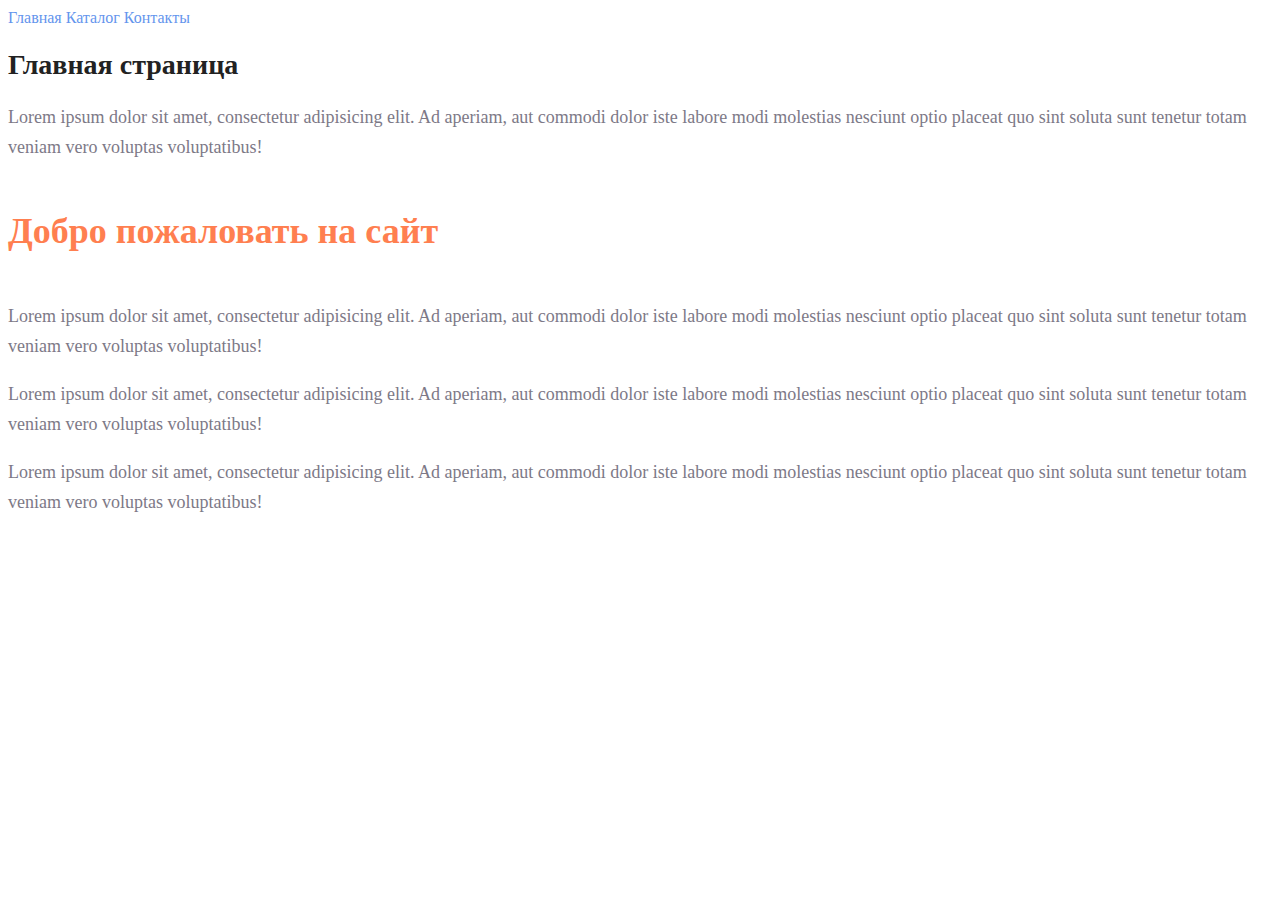
<file: index.html>
<!doctype html>
<html lang="en">
<head>
    <meta charset="UTF-8">
    <meta name="viewport"
          content="width=device-width, user-scalable=no, initial-scale=1.0, maximum-scale=1.0, minimum-scale=1.0">
    <meta http-equiv="X-UA-Compatible" content="ie=edge">
    <title>Главная</title>
    <link rel="stylesheet" href="style.css">
</head>
<body>
<a class="top_navbar" href="index.html">Главная</a>
<a class="top_navbar" href="catalog/catalog.html">Каталог</a>
<a class="top_navbar" href="#">Контакты</a>
<h1 class="title">Главная страница</h1>
<p class="paragraph">Lorem ipsum dolor sit amet, consectetur adipisicing elit. Ad aperiam, aut commodi dolor iste labore modi molestias nesciunt optio placeat quo sint soluta sunt tenetur totam veniam vero voluptas voluptatibus!</p>
<h2 class="subtitle">Добро пожаловать на сайт</h2>
<p class="paragraph">Lorem ipsum dolor sit amet, consectetur adipisicing elit. Ad aperiam, aut commodi dolor iste labore modi molestias nesciunt optio placeat quo sint soluta sunt tenetur totam veniam vero voluptas voluptatibus!</p>
<p class="paragraph">Lorem ipsum dolor sit amet, consectetur adipisicing elit. Ad aperiam, aut commodi dolor iste labore modi molestias nesciunt optio placeat quo sint soluta sunt tenetur totam veniam vero voluptas voluptatibus!</p>
<p class="paragraph">Lorem ipsum dolor sit amet, consectetur adipisicing elit. Ad aperiam, aut commodi dolor iste labore modi molestias nesciunt optio placeat quo sint soluta sunt tenetur totam veniam vero voluptas voluptatibus!</p>

</body>
</html>
</file>
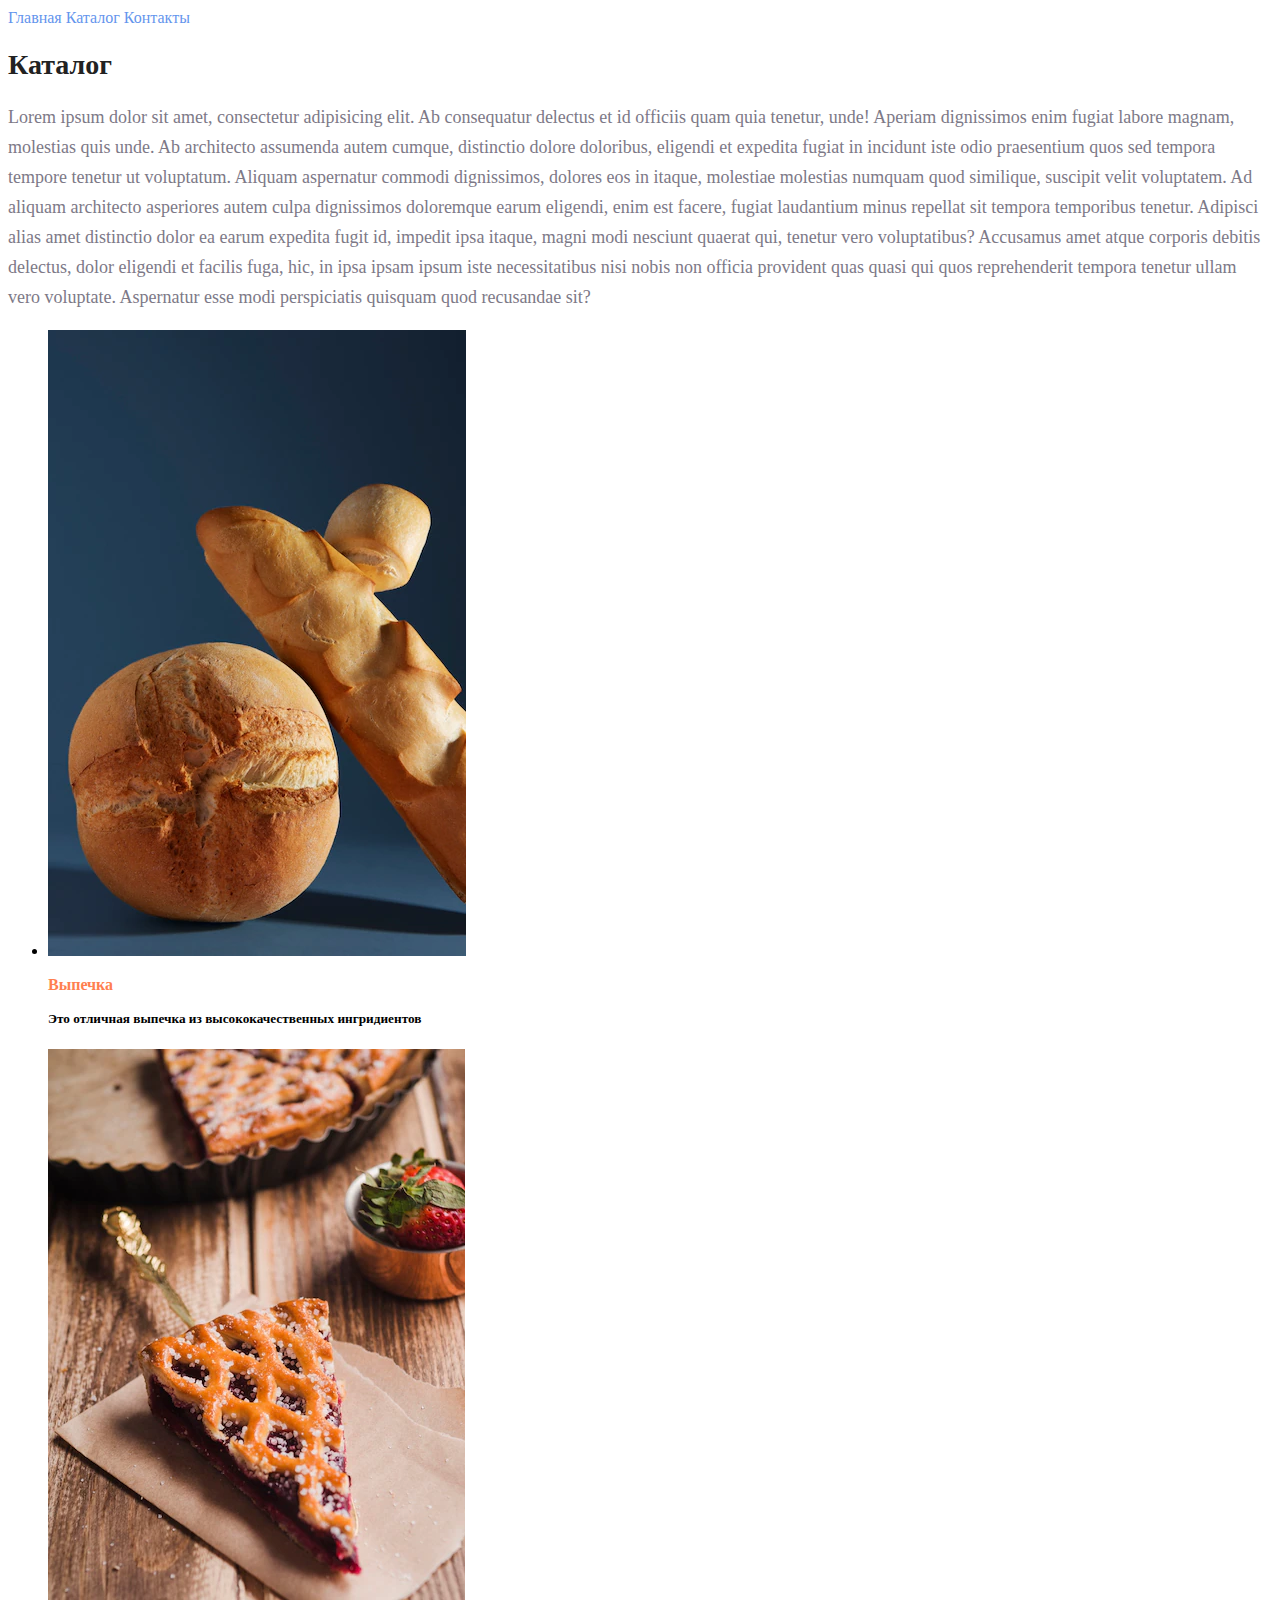
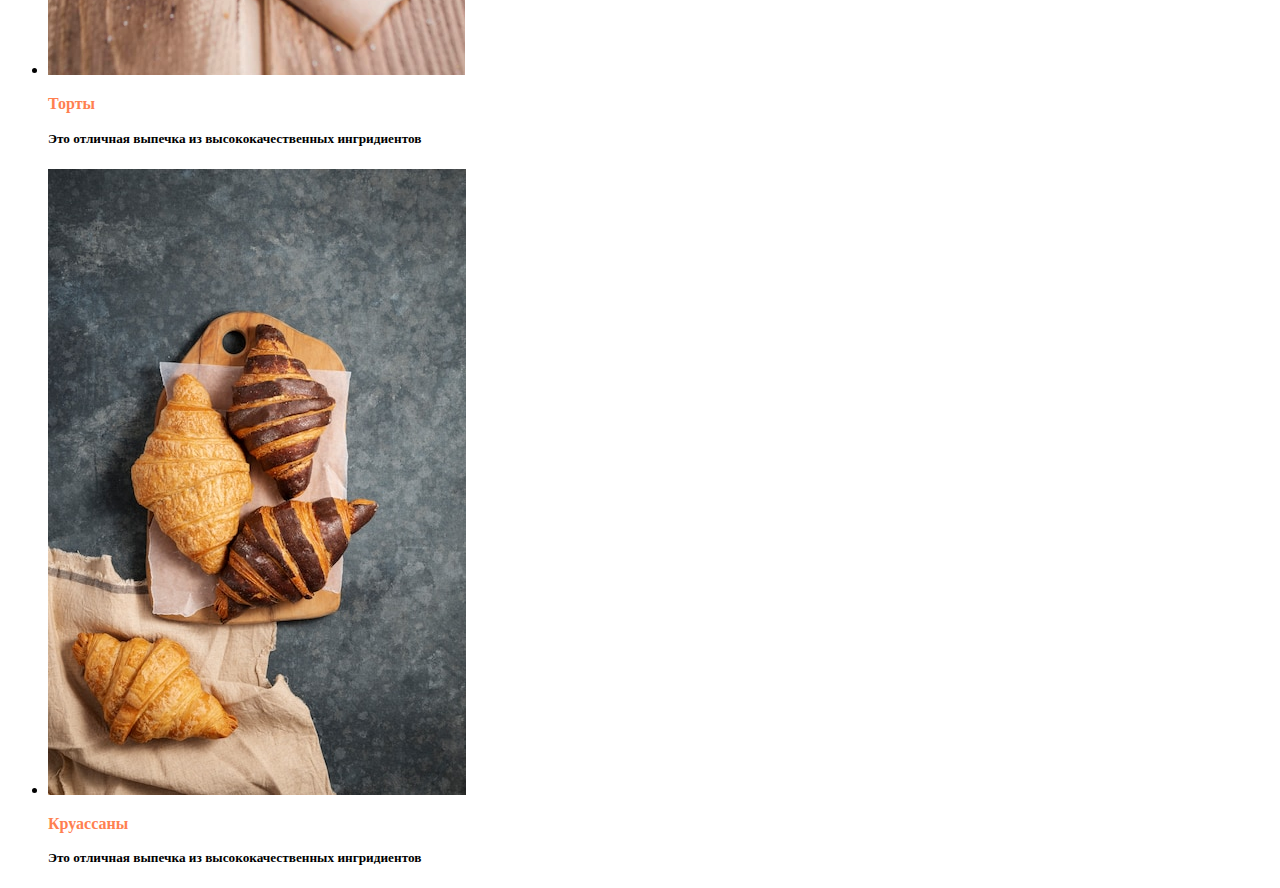
<file: catalog/catalog.html>
<!DOCTYPE html>
<html lang="en">
<head>
    <meta charset="UTF-8">
    <title>Каталог</title>
    <link rel="stylesheet" href="../style.css">
</head>
<body>
<a class="top_navbar" href="../index.html">Главная</a>
<a class="top_navbar" href="catalog.html">Каталог</a>
<a class="top_navbar" href="#">Контакты</a>
<h1 class="title">Каталог</h1>
<p class="paragraph">Lorem ipsum dolor sit amet, consectetur adipisicing elit. Ab consequatur delectus et id officiis quam quia tenetur, unde! Aperiam dignissimos enim fugiat labore magnam, molestias quis unde. Ab architecto assumenda autem cumque, distinctio dolore doloribus, eligendi et expedita fugiat in incidunt iste odio praesentium quos sed tempora tempore tenetur ut voluptatum. Aliquam aspernatur commodi dignissimos, dolores eos in itaque, molestiae molestias numquam quod similique, suscipit velit voluptatem. Ad aliquam architecto asperiores autem culpa dignissimos doloremque earum eligendi, enim est facere, fugiat laudantium minus repellat sit tempora temporibus tenetur. Adipisci alias amet distinctio dolor ea earum expedita fugit id, impedit ipsa itaque, magni modi nesciunt quaerat qui, tenetur vero voluptatibus? Accusamus amet atque corporis debitis delectus, dolor eligendi et facilis fuga, hic, in ipsa ipsam ipsum iste necessitatibus nisi nobis non officia provident quas quasi qui quos reprehenderit tempora tenetur ullam vero voluptate. Aspernatur esse modi perspiciatis quisquam quod recusandae sit?</p>
<ul>
  <li>
    <img src="../img/bread.png" alt="Bread">
    <h4 class="subtitle4">Выпечка</h4>
    <h5>Это отличная выпечка из высококачественных ингридиентов</h5>
  </li>
  <li>
    <img src="../img/cake.png" alt="Cake">
    <h4 class="subtitle4">Торты</h4>
    <h5>Это отличная выпечка из высококачественных ингридиентов</h5>
  </li>
  <li>
    <img src="../img/croissants.png" alt="Bread">
    <h4 class="subtitle4">Круассаны</h4>
    <h5>Это отличная выпечка из высококачественных ингридиентов</h5>
  </li>
</ul>

</body>
</html>
</file>
<file: style.css>
a {
    text-decoration: none;
}

.top_navbar {
    color: cornflowerblue;
    font-size: 16px;
    line-height: 20px;
}

.title {
    color: #222222;
    font-size: 28px;
    line-height: 36px;
    font-weight: bold;
}

.paragraph {
    font-style: normal;
    font-weight: 300;
    font-size: 18px;
    line-height: 30px;
    color: #7D7987;
}

.subtitle {
    color: coral;
    font-style: normal;
    font-weight: 700;
    font-size: 36px;
    line-height: 80px;
}

.subtitle4 {
    color: coral;
    font-style: normal;
    font-weight: 700;
    font-size: 16px;
    line-height: 8px;
}
</file>
